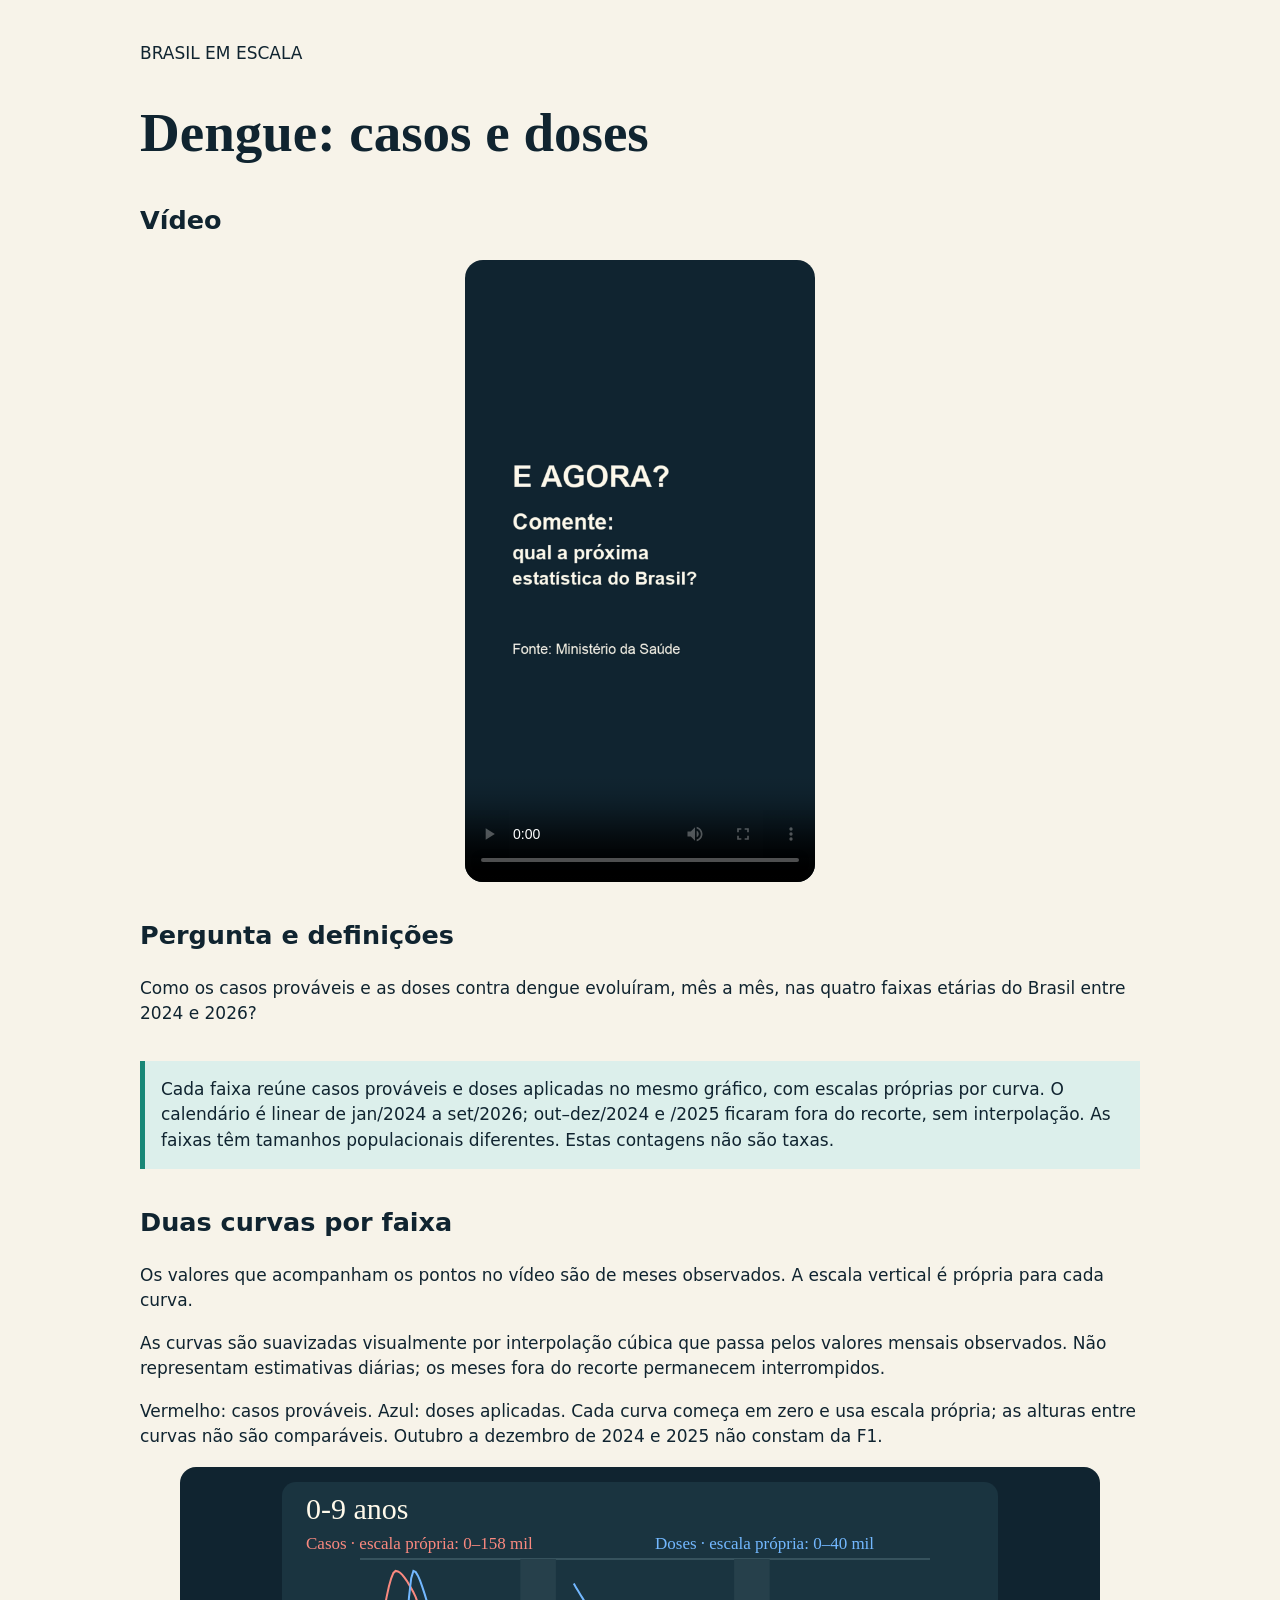
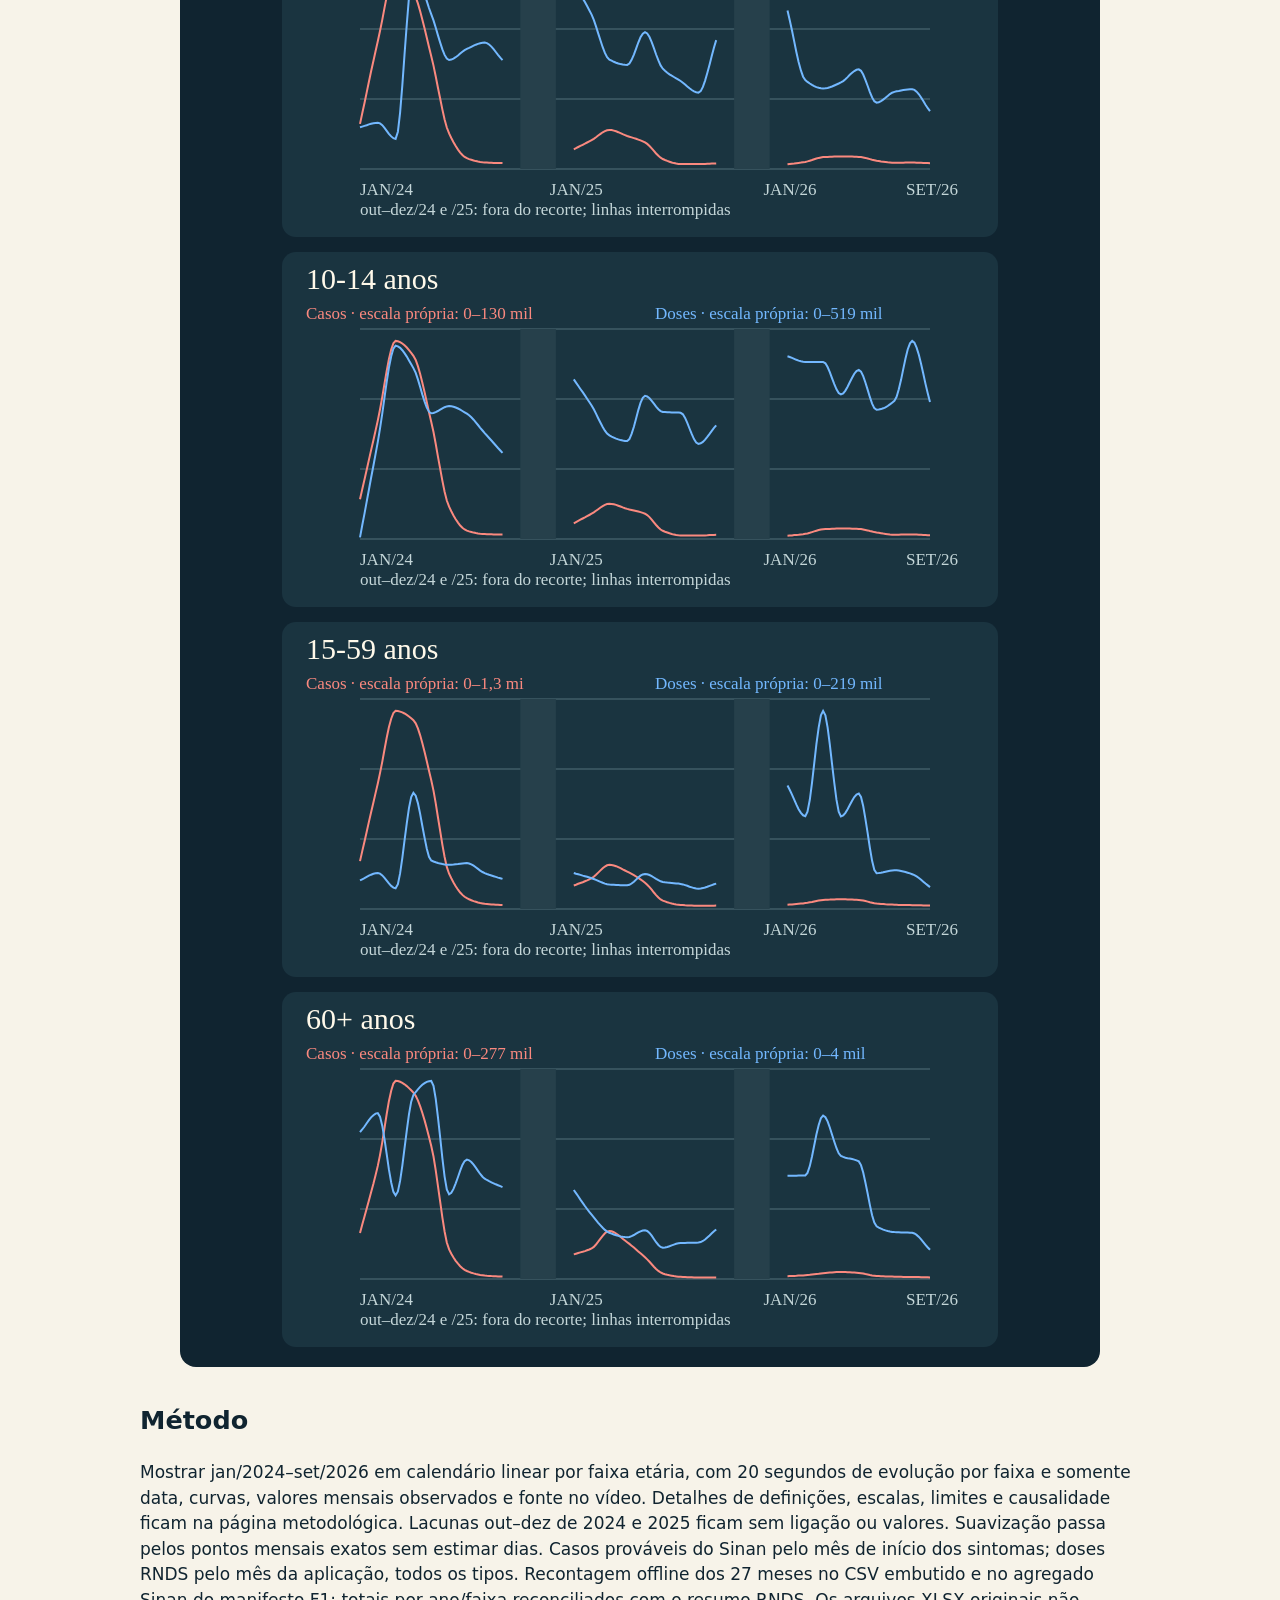
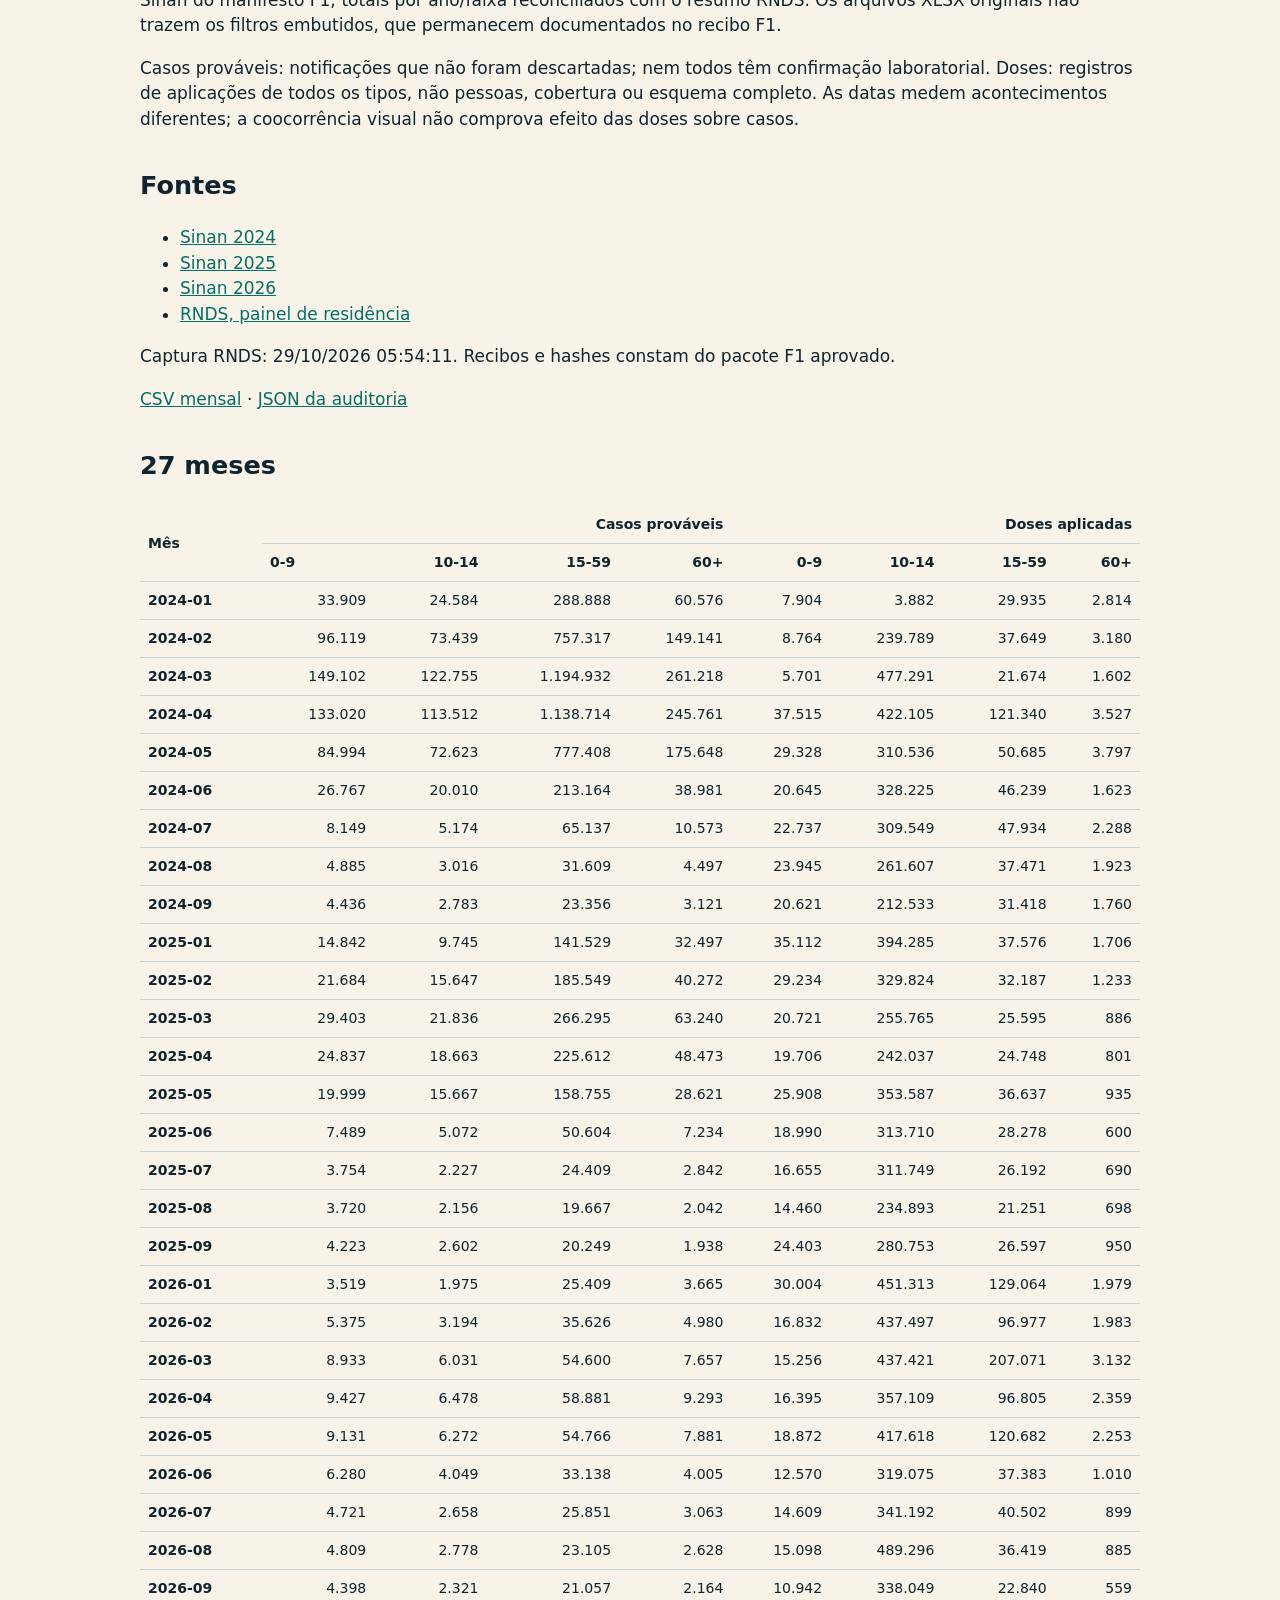
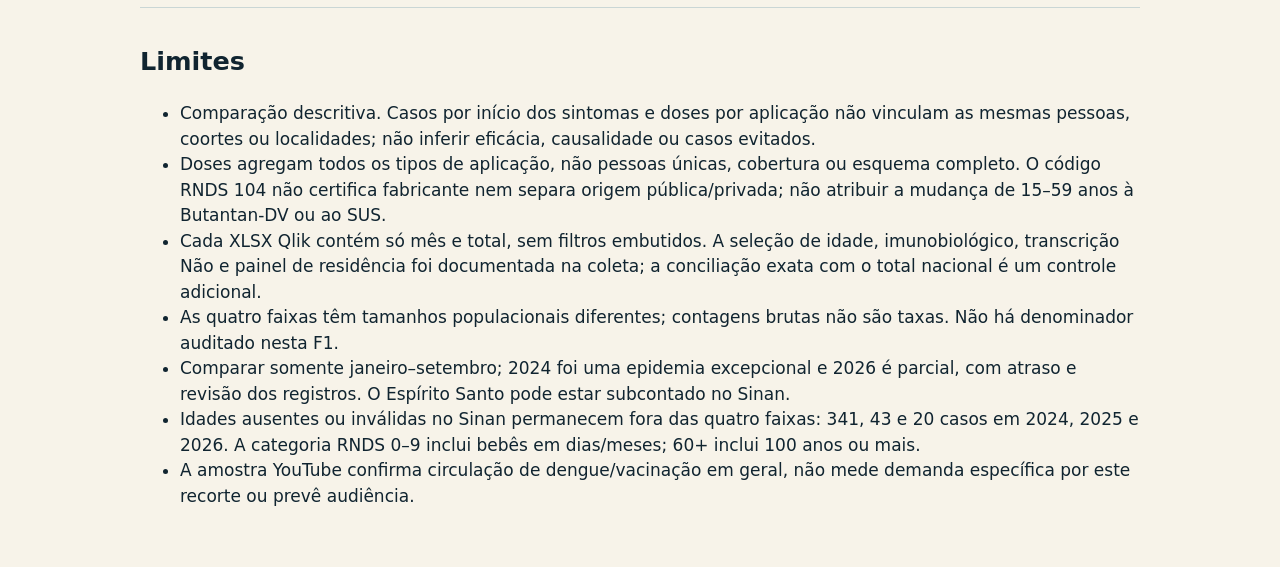
<file: historias/f3-cb4302ee-f805-49a0-849c-9cffcdd2cb1b/index.html>
<!doctype html><html lang='pt-BR'><head><meta charset='utf-8'><meta name='viewport' content='width=device-width,initial-scale=1'><meta name="robots" content="index,follow"><title>Dengue: casos e doses por idade · Brasil em Escala</title><style>body{margin:0;background:#f7f3e9;color:#102430;font:17px/1.5 system-ui,sans-serif}main{max-width:1000px;margin:auto;padding:24px}h1{font:700 clamp(32px,5vw,55px)/1.1 Georgia,serif}section{margin:34px 0}video{width:min(100%,350px);display:block;margin:auto;border-radius:18px}figure{background:#102430;border-radius:16px;overflow:auto}figure img{width:100%;max-width:760px;display:block;margin:auto}table{border-collapse:collapse;min-width:850px;width:100%;font-size:14px}th,td{padding:8px;border-bottom:1px solid #cad6d5;text-align:right}th:first-child{text-align:left}a{color:#076e67}.notice{padding:16px;background:#dcefeb;border-left:5px solid #188777}</style><link rel="canonical" href="https://msr-br.github.io/brasil-em-escala/historias/f3-cb4302ee-f805-49a0-849c-9cffcdd2cb1b/"><meta name="description" content="Como os casos prováveis e as doses contra dengue evoluíram, mês a mês, nas quatro faixas etárias do Brasil entre 2024 e 2026?"><meta property="og:title" content="Dengue: casos e doses por idade"><meta property="og:image" content="https://msr-br.github.io/brasil-em-escala/historias/f3-cb4302ee-f805-49a0-849c-9cffcdd2cb1b/social.png"></head><body><main><p>BRASIL EM ESCALA</p><h1>Dengue: casos e doses</h1><section><h2>Vídeo</h2><video controls playsinline preload='metadata' poster='poster.png' src='master.mp4'></video></section><section><h2>Pergunta e definições</h2><p>Como os casos prováveis e as doses contra dengue evoluíram, mês a mês, nas quatro faixas etárias do Brasil entre 2024 e 2026?</p></section><p class='notice'>Cada faixa reúne casos prováveis e doses aplicadas no mesmo gráfico, com escalas próprias por curva. O calendário é linear de jan/2024 a set/2026; out–dez/2024 e /2025 ficaram fora do recorte, sem interpolação. As faixas têm tamanhos populacionais diferentes. Estas contagens não são taxas.</p><section><h2>Duas curvas por faixa</h2><p>Os valores que acompanham os pontos no vídeo são de meses observados. A escala vertical é própria para cada curva.</p><p>As curvas são suavizadas visualmente por interpolação cúbica que passa pelos valores mensais observados. Não representam estimativas diárias; os meses fora do recorte permanecem interrompidos.</p><p>Vermelho: casos prováveis. Azul: doses aplicadas. Cada curva começa em zero e usa escala própria; as alturas entre curvas não são comparáveis. Outubro a dezembro de 2024 e 2025 não constam da F1.</p><figure><img src='chart.svg' alt='Quatro gráficos de linhas, um por faixa etária, com casos e doses'></figure></section><section><h2>Método</h2><p>Mostrar jan/2024–set/2026 em calendário linear por faixa etária, com 20 segundos de evolução por faixa e somente data, curvas, valores mensais observados e fonte no vídeo. Detalhes de definições, escalas, limites e causalidade ficam na página metodológica. Lacunas out–dez de 2024 e 2025 ficam sem ligação ou valores. Suavização passa pelos pontos mensais exatos sem estimar dias. Casos prováveis do Sinan pelo mês de início dos sintomas; doses RNDS pelo mês da aplicação, todos os tipos. Recontagem offline dos 27 meses no CSV embutido e no agregado Sinan do manifesto F1; totais por ano/faixa reconciliados com o resumo RNDS. Os arquivos XLSX originais não trazem os filtros embutidos, que permanecem documentados no recibo F1.</p><p>Casos prováveis: notificações que não foram descartadas; nem todos têm confirmação laboratorial. Doses: registros de aplicações de todos os tipos, não pessoas, cobertura ou esquema completo. As datas medem acontecimentos diferentes; a coocorrência visual não comprova efeito das doses sobre casos.</p></section><section><h2>Fontes</h2><ul><li><a href='https://dadosabertos.saude.gov.br/dataset/arboviroses-dengue/resource/4cf2f7b8-9920-41b5-817a-1ffc13e0690c'>Sinan 2024</a></li><li><a href='https://dadosabertos.saude.gov.br/dataset/arboviroses-dengue/resource/5c9132a9-77c2-4b15-8afc-a43c58fc9ec0'>Sinan 2025</a></li><li><a href='https://dadosabertos.saude.gov.br/dataset/arboviroses-dengue/resource/f71ec0f9-82eb-4177-bd6a-ff76f2dfa84d'>Sinan 2026</a></li><li><a href='https://infoms.saude.gov.br/extensions/SEIDIGI_DEMAS_VACINACAO_CALENDARIO_NACIONAL_RESIDENCIA/index.html'>RNDS, painel de residência</a></li></ul><p>Captura RNDS: 29/10/2026 05:54:11. Recibos e hashes constam do pacote F1 aprovado.</p><p><a href='data.csv' download>CSV mensal</a> · <a href='data.json' download>JSON da auditoria</a></p></section><section><h2>27 meses</h2><div style='overflow:auto'><table><thead><tr><th rowspan='2'>Mês</th><th colspan='4'>Casos prováveis</th><th colspan='4'>Doses aplicadas</th></tr><tr><th>0-9</th><th>10-14</th><th>15-59</th><th>60+</th><th>0-9</th><th>10-14</th><th>15-59</th><th>60+</th></tr></thead><tbody><tr><th>2024-01</th><td>33.909</td><td>24.584</td><td>288.888</td><td>60.576</td><td>7.904</td><td>3.882</td><td>29.935</td><td>2.814</td></tr><tr><th>2024-02</th><td>96.119</td><td>73.439</td><td>757.317</td><td>149.141</td><td>8.764</td><td>239.789</td><td>37.649</td><td>3.180</td></tr><tr><th>2024-03</th><td>149.102</td><td>122.755</td><td>1.194.932</td><td>261.218</td><td>5.701</td><td>477.291</td><td>21.674</td><td>1.602</td></tr><tr><th>2024-04</th><td>133.020</td><td>113.512</td><td>1.138.714</td><td>245.761</td><td>37.515</td><td>422.105</td><td>121.340</td><td>3.527</td></tr><tr><th>2024-05</th><td>84.994</td><td>72.623</td><td>777.408</td><td>175.648</td><td>29.328</td><td>310.536</td><td>50.685</td><td>3.797</td></tr><tr><th>2024-06</th><td>26.767</td><td>20.010</td><td>213.164</td><td>38.981</td><td>20.645</td><td>328.225</td><td>46.239</td><td>1.623</td></tr><tr><th>2024-07</th><td>8.149</td><td>5.174</td><td>65.137</td><td>10.573</td><td>22.737</td><td>309.549</td><td>47.934</td><td>2.288</td></tr><tr><th>2024-08</th><td>4.885</td><td>3.016</td><td>31.609</td><td>4.497</td><td>23.945</td><td>261.607</td><td>37.471</td><td>1.923</td></tr><tr><th>2024-09</th><td>4.436</td><td>2.783</td><td>23.356</td><td>3.121</td><td>20.621</td><td>212.533</td><td>31.418</td><td>1.760</td></tr><tr><th>2025-01</th><td>14.842</td><td>9.745</td><td>141.529</td><td>32.497</td><td>35.112</td><td>394.285</td><td>37.576</td><td>1.706</td></tr><tr><th>2025-02</th><td>21.684</td><td>15.647</td><td>185.549</td><td>40.272</td><td>29.234</td><td>329.824</td><td>32.187</td><td>1.233</td></tr><tr><th>2025-03</th><td>29.403</td><td>21.836</td><td>266.295</td><td>63.240</td><td>20.721</td><td>255.765</td><td>25.595</td><td>886</td></tr><tr><th>2025-04</th><td>24.837</td><td>18.663</td><td>225.612</td><td>48.473</td><td>19.706</td><td>242.037</td><td>24.748</td><td>801</td></tr><tr><th>2025-05</th><td>19.999</td><td>15.667</td><td>158.755</td><td>28.621</td><td>25.908</td><td>353.587</td><td>36.637</td><td>935</td></tr><tr><th>2025-06</th><td>7.489</td><td>5.072</td><td>50.604</td><td>7.234</td><td>18.990</td><td>313.710</td><td>28.278</td><td>600</td></tr><tr><th>2025-07</th><td>3.754</td><td>2.227</td><td>24.409</td><td>2.842</td><td>16.655</td><td>311.749</td><td>26.192</td><td>690</td></tr><tr><th>2025-08</th><td>3.720</td><td>2.156</td><td>19.667</td><td>2.042</td><td>14.460</td><td>234.893</td><td>21.251</td><td>698</td></tr><tr><th>2025-09</th><td>4.223</td><td>2.602</td><td>20.249</td><td>1.938</td><td>24.403</td><td>280.753</td><td>26.597</td><td>950</td></tr><tr><th>2026-01</th><td>3.519</td><td>1.975</td><td>25.409</td><td>3.665</td><td>30.004</td><td>451.313</td><td>129.064</td><td>1.979</td></tr><tr><th>2026-02</th><td>5.375</td><td>3.194</td><td>35.626</td><td>4.980</td><td>16.832</td><td>437.497</td><td>96.977</td><td>1.983</td></tr><tr><th>2026-03</th><td>8.933</td><td>6.031</td><td>54.600</td><td>7.657</td><td>15.256</td><td>437.421</td><td>207.071</td><td>3.132</td></tr><tr><th>2026-04</th><td>9.427</td><td>6.478</td><td>58.881</td><td>9.293</td><td>16.395</td><td>357.109</td><td>96.805</td><td>2.359</td></tr><tr><th>2026-05</th><td>9.131</td><td>6.272</td><td>54.766</td><td>7.881</td><td>18.872</td><td>417.618</td><td>120.682</td><td>2.253</td></tr><tr><th>2026-06</th><td>6.280</td><td>4.049</td><td>33.138</td><td>4.005</td><td>12.570</td><td>319.075</td><td>37.383</td><td>1.010</td></tr><tr><th>2026-07</th><td>4.721</td><td>2.658</td><td>25.851</td><td>3.063</td><td>14.609</td><td>341.192</td><td>40.502</td><td>899</td></tr><tr><th>2026-08</th><td>4.809</td><td>2.778</td><td>23.105</td><td>2.628</td><td>15.098</td><td>489.296</td><td>36.419</td><td>885</td></tr><tr><th>2026-09</th><td>4.398</td><td>2.321</td><td>21.057</td><td>2.164</td><td>10.942</td><td>338.049</td><td>22.840</td><td>559</td></tr></tbody></table></div></section><section><h2>Limites</h2><ul><li>Comparação descritiva. Casos por início dos sintomas e doses por aplicação não vinculam as mesmas pessoas, coortes ou localidades; não inferir eficácia, causalidade ou casos evitados.</li><li>Doses agregam todos os tipos de aplicação, não pessoas únicas, cobertura ou esquema completo. O código RNDS 104 não certifica fabricante nem separa origem pública/privada; não atribuir a mudança de 15–59 anos à Butantan-DV ou ao SUS.</li><li>Cada XLSX Qlik contém só mês e total, sem filtros embutidos. A seleção de idade, imunobiológico, transcrição Não e painel de residência foi documentada na coleta; a conciliação exata com o total nacional é um controle adicional.</li><li>As quatro faixas têm tamanhos populacionais diferentes; contagens brutas não são taxas. Não há denominador auditado nesta F1.</li><li>Comparar somente janeiro–setembro; 2024 foi uma epidemia excepcional e 2026 é parcial, com atraso e revisão dos registros. O Espírito Santo pode estar subcontado no Sinan.</li><li>Idades ausentes ou inválidas no Sinan permanecem fora das quatro faixas: 341, 43 e 20 casos em 2024, 2025 e 2026. A categoria RNDS 0–9 inclui bebês em dias/meses; 60+ inclui 100 anos ou mais.</li><li>A amostra YouTube confirma circulação de dengue/vacinação em geral, não mede demanda específica por este recorte ou prevê audiência.</li></ul></section></main></body></html>
</file>
